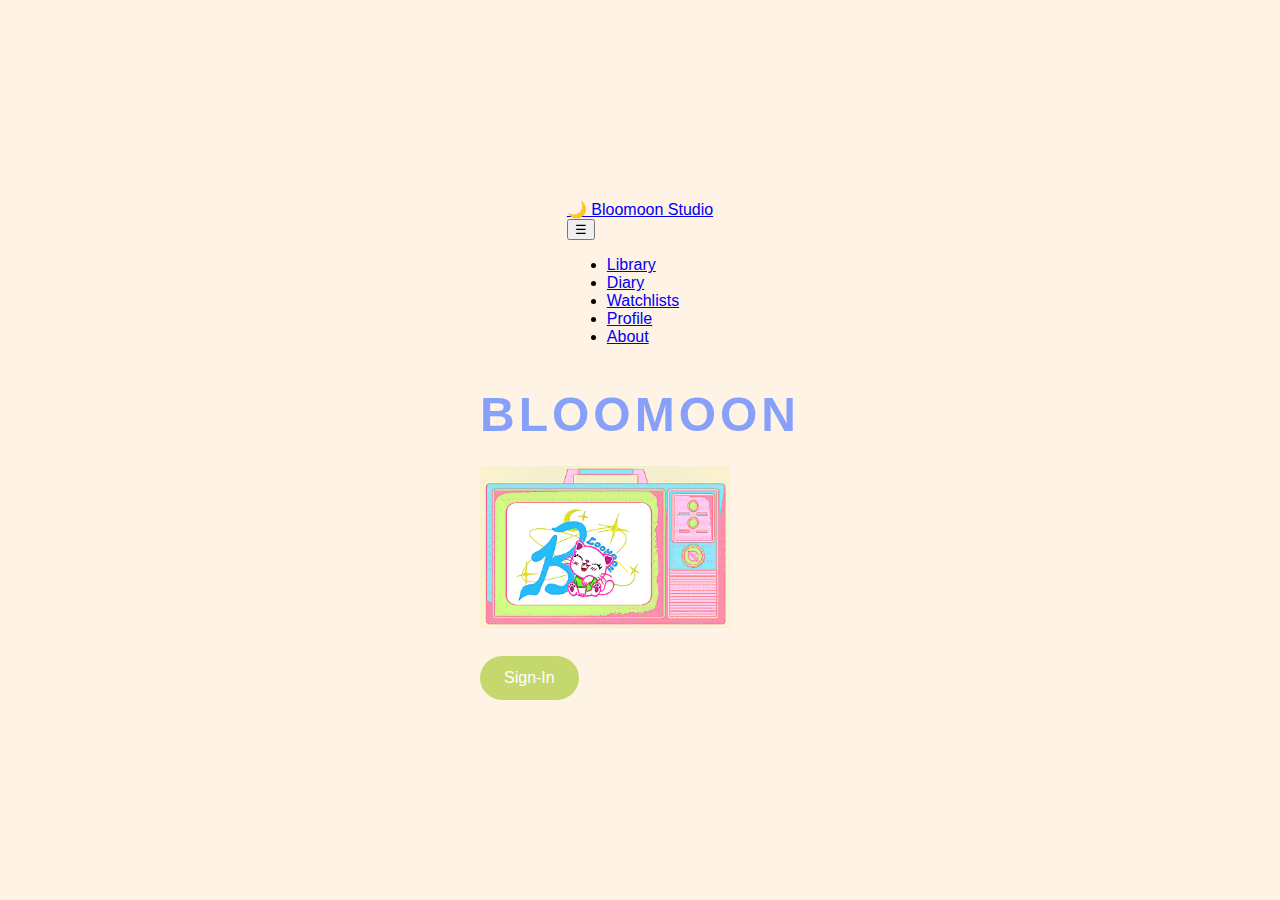
<file: index.html>
<!DOCTYPE html>
<html lang="en">
<head>
  <meta charset="UTF-8" />
  <meta name="viewport" content="width=device-width, initial-scale=1.0" />
  <title>Bloomoon | Welcome </title>
  <link rel="stylesheet" href="LandingPage/landing.css"/>
  <script defer src="main.js"></script>
  <script defer src="https://cdnjs.cloudflare.com/ajax/libs/gsap/3.12.5/gsap.min.js"></script>
  <script defer src="LandingPage/landing.js"></script>
</head>
<body>

  <div class="landing-container">
    <h1 id="bloomoon-logo">BLOOMOON</h1>

    <div class="tv-container">
      <img src="images/logo.png" alt="Bloomoon TV" class="tv-image">
    </div>

    <button id="signInBtn">Sign-In</button>
  </div>

  <!-- POP-UP MODAL -->
  <div id="authModal" class="modal">
    <div class="modal-content">
      <span id="closeModal" class="close">&times;</span>

      <div id="formContainer">
        <h2 id="formTitle">Sign In</h2>

        <form id="signInForm">
          <label>Username</label>
          <input type="text" id="username" required>

          <label>Password</label>
          <input type="password" id="password" required>

          <button type="submit" class="form-btn">Log In</button>
        </form>

        <p class="toggle-text">Don’t have an account? <a href="#" id="toggleForm">Create one</a></p>
      </div>
    </div>
  </div>

</body>
</html>
</file>
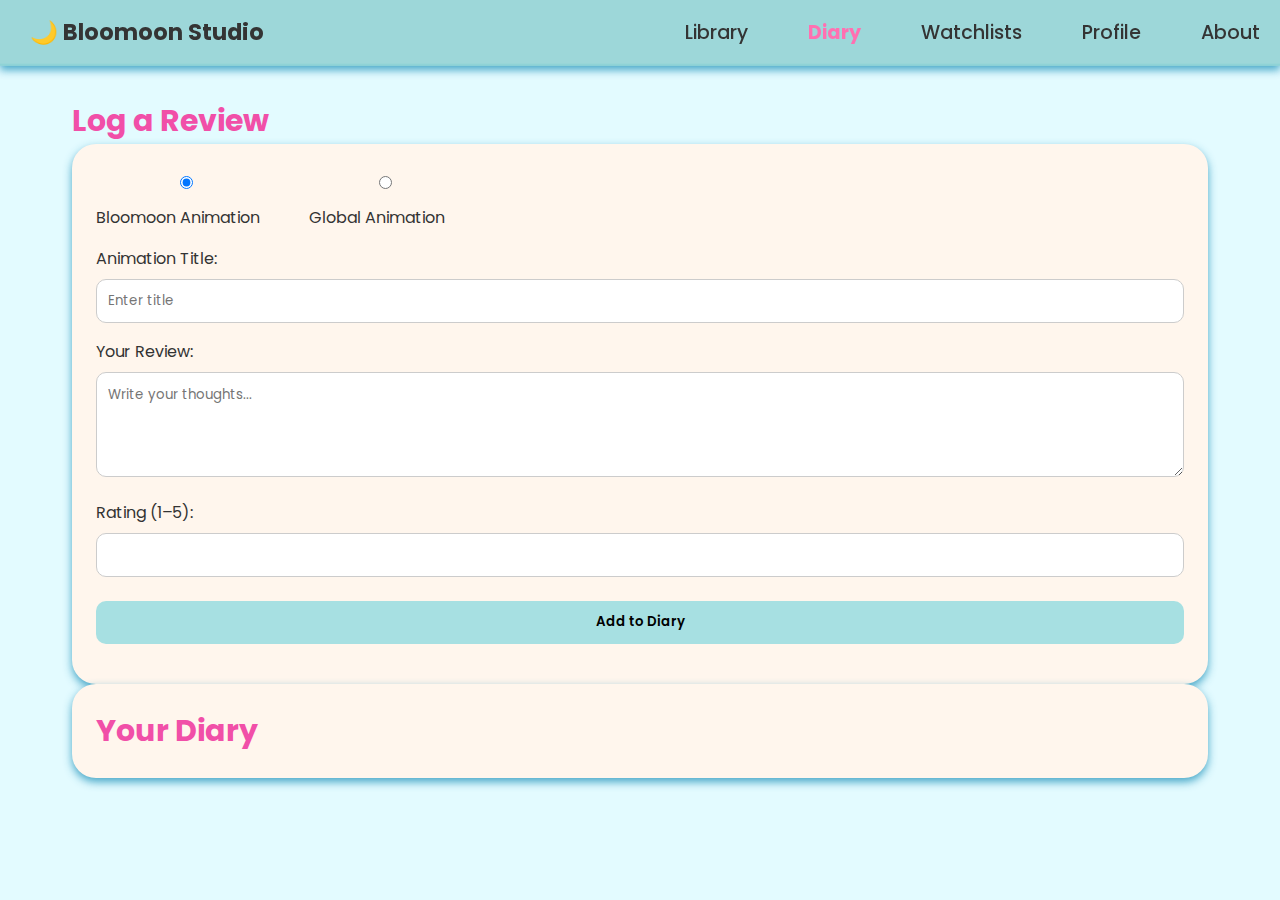
<file: Diary/diary.html>
<!DOCTYPE html>
<html lang="en">
<head>
  <meta charset="UTF-8">
  <meta name="viewport" content="width=device-width, initial-scale=1.0">
  <title>Bloomoon Diary</title>
  <link rel="stylesheet" href="diary.css">
  <link rel="stylesheet" href="../main.css">
  <link href="https://fonts.googleapis.com/css2?family=Poppins:wght@300;400;600&display=swap" rel="stylesheet">

  <style>
    .entry-actions {
      margin-top: 0.8rem;
      display: flex;
      gap: 0.5rem;
    }

    .edit-btn,
    .delete-btn {
      padding: 0.5rem 1rem;
      border-radius: 10px;
      border: none;
      cursor: pointer;
      font-family: inherit;
      font-size: 0.9rem;
      transition: 0.3s ease;
    }

    .edit-btn {
      background-color: #a7e0e2;
    }

    .edit-btn:hover {
      background-color: #8fd3d6;
    }

    .delete-btn {
      background-color: #f2c2c2;
    }

    .delete-btn:hover {
      background-color: #e3a9a9;
    }
  </style>
</head>

<body>

  <nav>
    <div class="logo">🌙 Bloomoon Studio</div>
    <ul>
        <li><a href="../Library/library.html">Library</a></li>
        <li><a href="../Diary/diary.html" class="active">Diary</a></li>
        <li><a href="../Watchlist/watchlist.html">Watchlists</a></li>
        <li><a href="../Profile/profile.html">Profile</a></li>
        <li><a href="../About/about.html">About</a></li>
    </ul>
  </nav>

  <main>
    <h2>Log a Review</h2>
    <section class="review-log">
      <section class="review-type">
        <label>
          <input type="radio" name="reviewType" value="bloomoon" checked>
          Bloomoon Animation
        </label>
        <label>
          <input type="radio" name="reviewType" value="global">
          Global Animation
        </label>
      </section>

      <section id="searchSection" class="hidden">
        <label for="search">Search Animation or Anime:</label>
        <input type="text" id="search" placeholder="Search titles like 'Paprika', 'Attack on Titan, etc.">
        <button id="searchBtn">Search</button>
      </section>

      <form id="reviewForm">
        <label for="title">Animation Title:</label>
        <input type="text" id="title" required placeholder="Enter title">

        <label for="review">Your Review:</label>
        <textarea id="review" rows="4" required placeholder="Write your thoughts..."></textarea>

        <label for="rating">Rating (1–5):</label>
        <input type="number" id="rating" min="1" max="5" required>

        <button type="submit">Add to Diary</button>
      </form>
    </section>

    <section class="diary-library">
      <h2>Your Diary</h2>
      <section id="entries"></section>
    </section>
  </main>


  <script src="https://cdnjs.cloudflare.com/ajax/libs/gsap/3.12.2/gsap.min.js"></script>
  <script src="diary.js"></script>

</body>
</html>
</file>
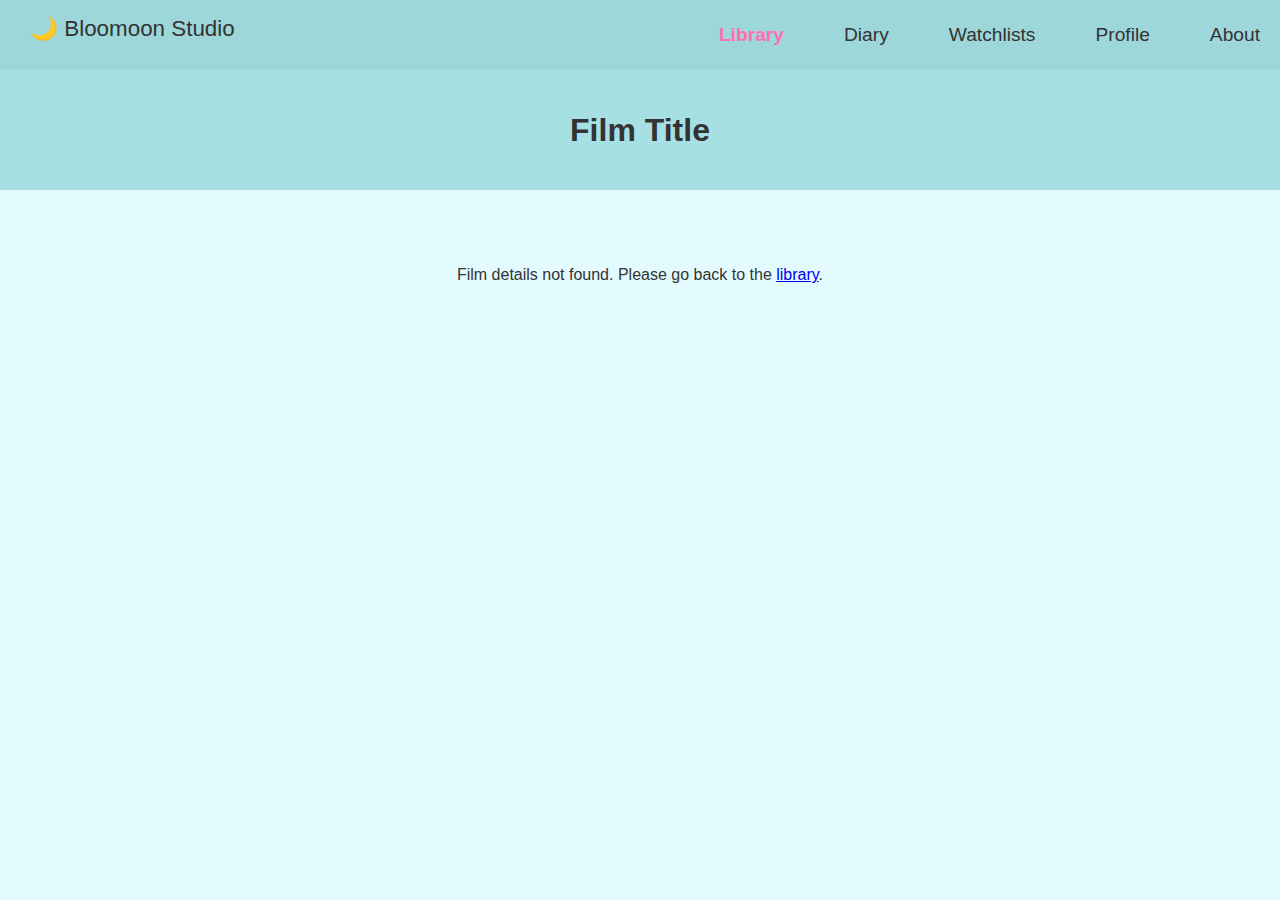
<file: Library/library-details.html>
<DOCTYPE html>
<html lang="en">
<head>
  <meta charset="UTF-8" />
  <meta name="viewport" content="width=device-width, initial-scale=1.0" />
   <title>Bloomoon | Film Details</title>
  <link rel="stylesheet" href="library-details.css"/>
  <script defer src="library-details.js"></script>
  <link rel="stylesheet" href="../main.css" /> 
</head>
<body>
  <nav>
    <div class="logo">🌙 Bloomoon Studio</div>
    <ul>
        <li><a href="library.html" class="active">Library</a></li>
        <li><a href="../Diary/diary.html">Diary</a></li>
        <li><a href="../Watchlist/watchlist.html">Watchlists</a></li>
        <li><a href="../Profile/profile.html">Profile</a></li>
        <li><a href="../About/about.html">About</a></li>
    </ul>
  </nav>

  <header>
    <h1 id="film-title">Film Title</h1>
  </header>

  <main class="film-details">
    <section class="poster-section">
      <img id="film-poster" src="" alt="Film poster" />
    </section>

    <section class="info-section">
      <h2 id="film-name"></h2>
      <p><strong>Duration:</strong> <span id="film-duration"></span></p>
      <p><strong>Release Date:</strong> <span id="film-release"></span></p>
      <p><strong>Writer:</strong> <span id="film-writer"></span></p>
      <p><strong>Director:</strong> <span id="film-director"></span></p>
      <p id="film-description"></p>

      <div class="buttons">
        <a id="youtube-link" href="https://www.youtube.com/channel/UC47qbmpTIuN2vePS-Talhfw" target="_blank" class="watch-btn">🎬 Watch on YouTube</a>
        <button onclick="window.location.href='library.html'" class="back-btn">← Back to Library</button>
      </div>
    </section>
  </main>

</body>
</html>
</file>
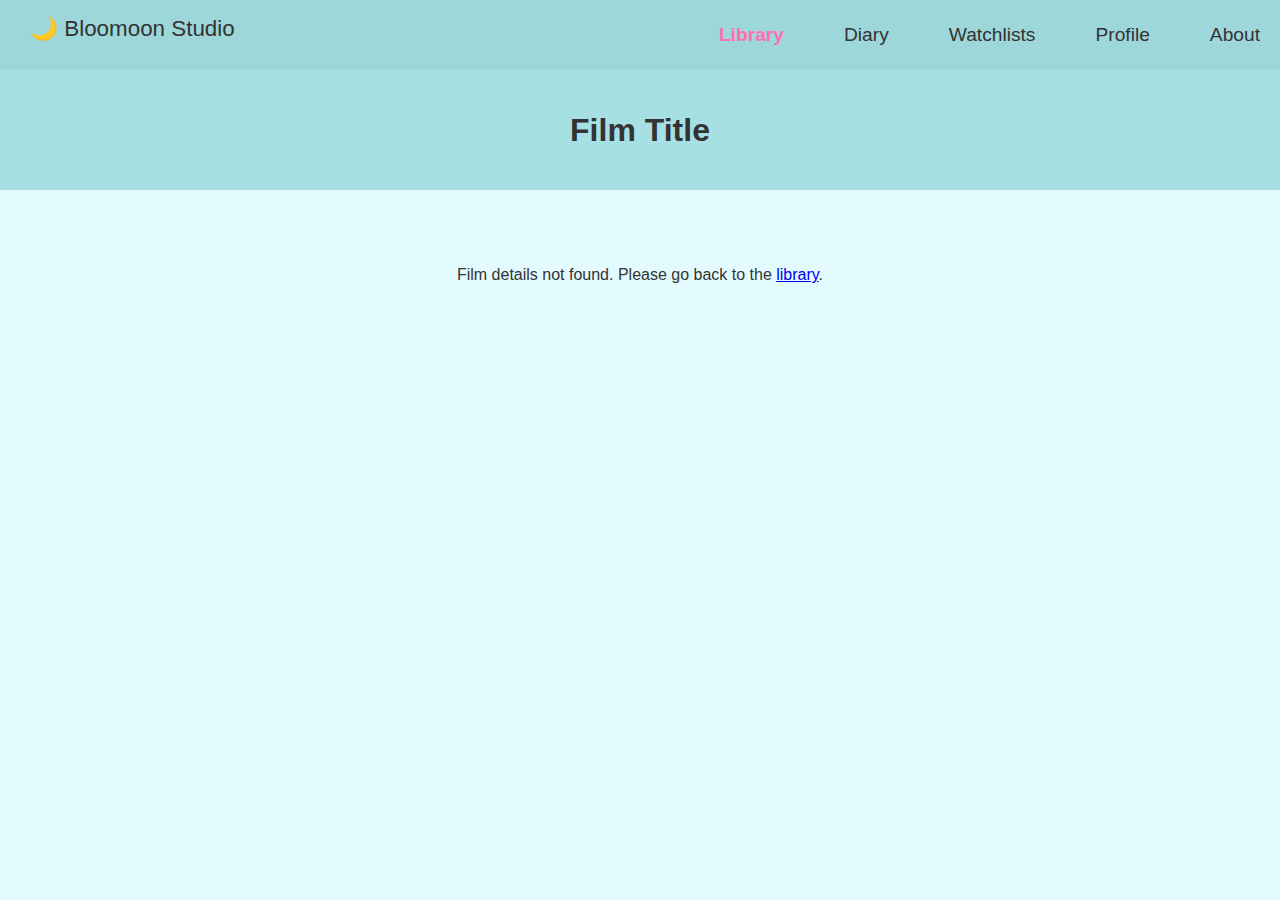
<file: Library/library-details2.html>
<DOCTYPE html>
<html lang="en">
<head>
  <meta charset="UTF-8" />
  <meta name="viewport" content="width=device-width, initial-scale=1.0" />
   <title>Bloomoon | Film Details</title>
  <link rel="stylesheet" href="library-details.css"/>
  <script defer src="library-details.js"></script>
  <link rel="stylesheet" href="../main.css" /> 
</head>
<body>
  <nav>
    <div class="logo">🌙 Bloomoon Studio</div>
    <ul>
        <li><a href="library.html" class="active">Library</a></li>
        <li><a href="../Diary/diary.html">Diary</a></li>
        <li><a href="../Watchlist/watchlist.html">Watchlists</a></li>
        <li><a href="../Profile/profile.html">Profile</a></li>
        <li><a href="../About/about.html">About</a></li>
    </ul>
  </nav>

  <header>
    <h1 id="film-title">Film Title</h1>
  </header>

  <main class="film-details">
    <section class="poster-section">
      <img id="film-poster" src="../images/╰┈➤ reverie _ aesthetic _ sensations.jpeg" alt="Film poster" />
    </section>

    <section class="info-section">
      <h2 id="film-name"></h2>
      <p><strong>Duration:</strong> <span id="film-duration"></span></p>
      <p><strong>Release Date:</strong> <span id="film-release"></span></p>
      <p><strong>Writer:</strong> <span id="film-writer"></span></p>
      <p><strong>Director:</strong> <span id="film-director"></span></p>
      <p id="film-description"></p>

      <div class="buttons">
        <a id="youtube-link" href="https://www.youtube.com/channel/UC47qbmpTIuN2vePS-Talhfw" target="_blank" class="watch-btn">🎬 Watch on YouTube</a>
        <button onclick="window.location.href='library.html'" class="back-btn">← Back to Library</button>
      </div>
    </section>
  </main>

</body>
</html>
</file>
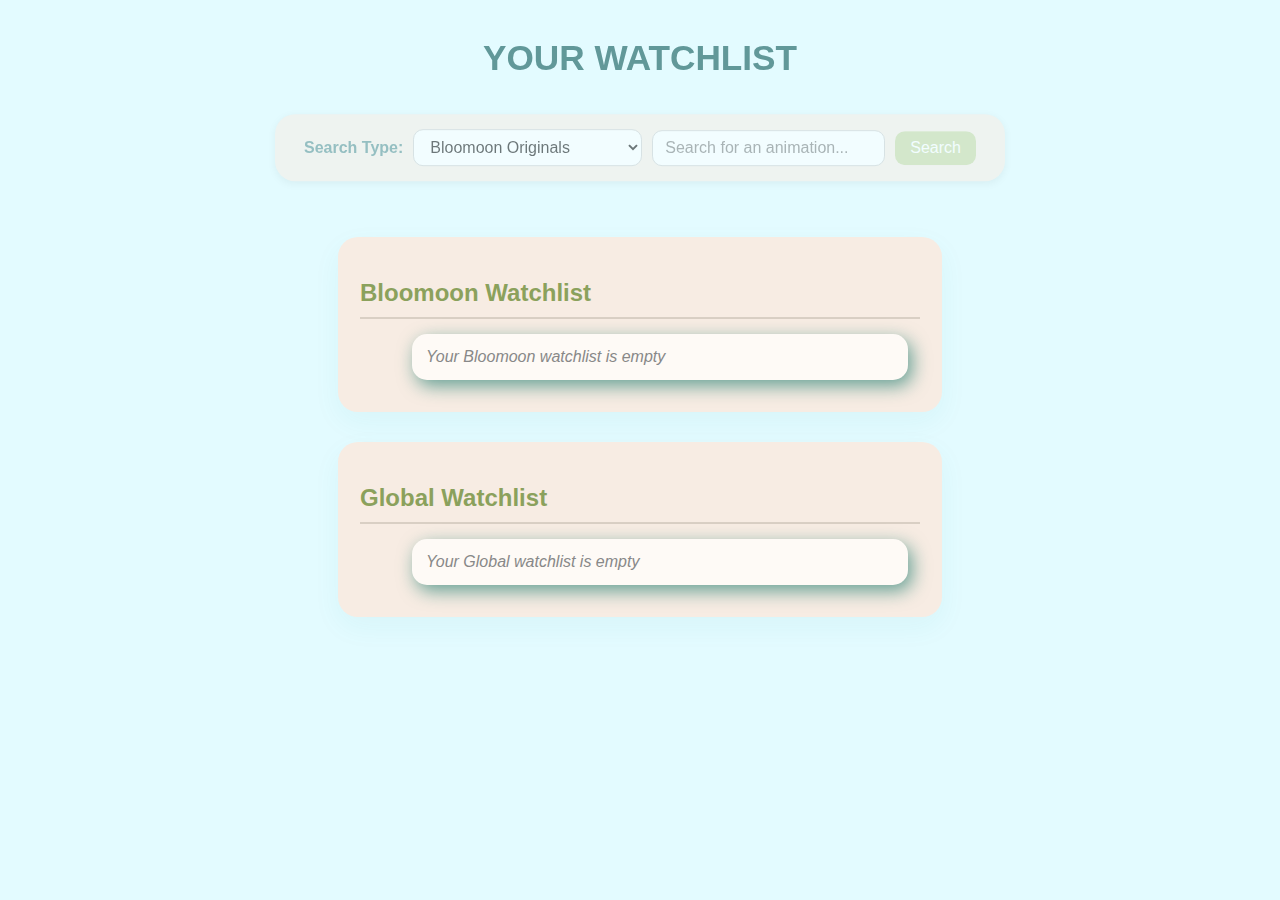
<file: Watchlist/watchlist.html>
<!DOCTYPE html>
<html lang="en">
<head>
  <meta charset="UTF-8" />
  <meta name="viewport" content="width=device-width, initial-scale=1.0" />
  <title>Bloomoon Watchlist</title>
  <link rel="stylesheet" href="../main.css" />
  <link rel="stylesheet" href="watchlist.css" />
  <script src="https://cdnjs.cloudflare.com/ajax/libs/gsap/3.12.5/gsap.min.js"></script>
</head>
<body>
  
  <main>
    <section class="watchlist-header">
      <h2 id="welcome-text">YOUR WATCHLIST</h2>
      <section class="search-bar">
        <label for="searchType">Search Type:</label>
        <select id="searchType">
          <option value="bloomoon">Bloomoon Originals</option>
          <option value="global">Global (Anime/Animation)</option>
        </select>

        <input type="text" id="searchInput" placeholder="Search for an animation...">
        <button id="searchBtn">Search</button>
      </section>
    </section>

    <section id="searchResults" class="results-section"></section>

    <section class="lists-container">
      <article class="list">
        <h2>Bloomoon Watchlist</h2>
        <ul id="bloomoonList">
          <li class="empty-message">Your Bloomoon watchlist is empty</li>
        </ul>
      </article>

      <article class="list">
        <h2>Global Watchlist</h2>
        <ul id="globalList">
          <li class="empty-message">Your Global watchlist is empty</li>
        </ul>
      </article>
    </section>
  </main>

  <script src="watchlist.js"></script>
</body>
</html>
</file>
<file: LandingPage/landing.css>
body {
  margin: 0;
  background-color: #FFF3E6;
  font-family: 'Poppins', sans-serif;
  display: flex;
  justify-content: center;
  align-items: center;
  height: 100vh;
  flex-direction: column;
}

#bloomoon-logo {
  font-size: 3rem;
  color: #6A8DFF;
  letter-spacing: 4px;
  margin-bottom: 1rem;
  text-align: center;
}

.tv-image {
  width: 250px;
  height: auto;
}

#signInBtn {
  background-color: #C5D86D;
  border: none;
  padding: 0.8rem 1.5rem;
  font-size: 1rem;
  border-radius: 25px;
  color: white;
  cursor: pointer;
  margin-top: 1.5rem;
  transition: transform 0.3s ease, background-color 0.3s ease;
}

#signInBtn:hover {
  transform: scale(1.1);
  background-color: #A9BF56;
}

/* MODAL STYLING */
.modal {
  display: none;
  position: fixed;
  top: 0; left: 0;
  width: 100%; height: 100%;
  background: rgba(0, 0, 0, 0.4);
  justify-content: center;
  align-items: center;
}

.modal-content {
  background: #FFF;
  padding: 2rem;
  border-radius: 15px;
  width: 320px;
  text-align: center;
  position: relative;
  animation: popIn 0.5s ease;
}

.close {
  position: absolute;
  top: 10px; right: 15px;
  font-size: 1.5rem;
  cursor: pointer;
}

input {
  width: 80%;
  padding: 8px;
  margin: 10px 0;
  border-radius: 10px;
  border: 1px solid #ccc;
}

.form-btn {
  background-color: #C5D86D;
  color: white;
  border: none;
  padding: 10px 20px;
  border-radius: 20px;
  cursor: pointer;
}

.form-btn:hover {
  background-color: #A9BF56;
}

.toggle-text {
  font-size: 0.9rem;
  margin-top: 10px;
}

.toggle-text a {
  color: #6A8DFF;
  cursor: pointer;
}

/* Animation */
@keyframes popIn {
  from { transform: scale(0.8); opacity: 0; }
  to { transform: scale(1); opacity: 1; }
}
</file>
<file: Diary/diary.css>
* {
  margin: 0;
  padding: 0;
  box-sizing: border-box;
}


body {
  font-family: 'Poppins', sans-serif;
  background-color: var(--background-color);
  color: var(--text-color);
  margin: 0;
  padding: 0;
  overflow-x: hidden;
}

:root {
  --primary-color: #a7e0e2;
  --primary-dark: #8fd3d6;
  --secondary-color: #f14fa8;
  --background-color: ;
  --card-color: #fff6ed;
  --text-color: #333;
  --shadow-light: 0 4px 8px rgba(42, 151, 190, 0.838);
  --shadow-medium: 0 6px 12px rgba(30, 164, 213, 0.733);
  --shadow-strong: 0 8px 16px rgba(50, 153, 191, 0.819);
  --border-radius: 1.5rem;
  --transition: all 0.3s cubic-bezier(0.25, 0.8, 0.25, 1);
}


nav {
  background-color: var(--primary-color);
  padding: 1rem 2rem;
  display: flex;
  justify-content: space-between;
  align-items: center;
  border-bottom: 2px solid var(--primary-dark);
  box-shadow: var(--shadow-light);
  position: relative;
  z-index: 100;
}

.logo {
  font-size: 1.5rem;
  font-weight: 700;
  transition: var(--transition);
}

.logo:hover {
  transform: scale(1.05);
  text-shadow: 0 2px 4px rgba(0,0,0,0.1);
}


main {
  padding: 2rem;
  max-width: 1200px;
  margin: auto;
}

.diary-container {
  display: flex;
  gap: 2rem;
  margin-bottom: 2rem;
  box-shadow: #8fd3d6;
}

.review-log, .diary-library {
  background-color: var(--card-color);
  padding: 1.5rem;
  border-radius: var(--border-radius);
  box-shadow: var(--shadow-light);
  flex: 1;
  transition: var(--transition);
}

.review-log:hover, .diary-library:hover {
  box-shadow: var(--shadow-medium);
  transform: translateY(-5px);
}

.section-header {
  display: flex;
  justify-content: space-between;
  align-items: center;
  margin-bottom: 1.5rem;
  padding-bottom: 0.5rem;
  border-bottom: 2px solid rgba(0,0,0,0.05);
}

h2 {
  color: var(--secondary-color);
  font-size: 30px;
  margin: 0;
}

.entry-count {
  font-size: 0.9rem;
  color: #777;
  background: rgba(0,0,0,0.05);
  padding: 0.3rem 0.8rem;
  border-radius: 1rem;
  transition: var(--transition);
}

.entry-count:hover {
  background: rgba(0,0,0,0.1);
  transform: scale(1.05);
}

input, textarea, button {
  width: 100%;
  padding: 0.7rem;
  margin: 0.5rem 0 1rem;
  border: 1px solid #ccc;
  border-radius: 10px;
  font-family: inherit;
  transition: var(--transition);
}

input:focus, textarea:focus {
  outline: none;
  border-color: var(--primary-color);
  box-shadow: 0 0 0 3px rgba(167, 224, 226, 0.3);
  transform: scale(1.02);
}

.form-group {
  position: relative;
  margin-bottom: 1.5rem;
}

.char-counter {
  position: absolute;
  bottom: -5px;
  right: 10px;
  font-size: 0.8rem;
  color: #777;
  background: white;
  padding: 0 5px;
}


.review-type {
  display: flex;
  gap: 2rem;
  margin-bottom: 1rem;
}

.radio-option {
  display: flex;
  align-items: center;
  gap: 0.5rem;
  cursor: pointer;
  transition: var(--transition);
  padding: 0.5rem;
  border-radius: 0.5rem;
}

.radio-option:hover {
  background: rgba(167, 224, 226, 0.2);
  transform: translateY(-2px);
}

.radio-custom {
  width: 20px;
  height: 20px;
  border: 2px solid var(--primary-color);
  border-radius: 50%;
  display: flex;
  align-items: center;
  justify-content: center;
  transition: var(--transition);
  position: relative;
}

.radio-custom::after {
  content: '';
  width: 10px;
  height: 10px;
  border-radius: 50%;
  background: var(--primary-color);
  transform: scale(0);
  transition: var(--transition);
}

input[type="radio"]:checked + .radio-custom::after {
  transform: scale(1);
}

input[type="radio"]:checked + .radio-custom {
  border-color: var(--secondary-color);
}

input[type="radio"]:checked + .radio-custom::after {
  background: var(--secondary-color);
}

.search-container {
  display: flex;
  gap: 0.5rem;
}

.search-btn {
  width: auto;
  padding: 0.7rem 1.2rem;
  display: flex;
  align-items: center;
  gap: 0.5rem;
  transition: var(--transition);
}

.search-btn:hover {
  transform: translateY(-2px);
  box-shadow: var(--shadow-medium);
}

.search-icon {
  transition: var(--transition);
}

.search-btn:hover .search-icon {
  transform: scale(1.2) rotate(10deg);
}

.rating-container {
  display: flex;
  flex-direction: column;
  gap: 0.5rem;
}

.star-rating {
  display: flex;
  gap: 0.5rem;
}

.star {
  font-size: 2rem;
  color: #ddd;
  cursor: pointer;
  transition: var(--transition);
  text-shadow: 0 2px 4px rgba(0,0,0,0.1);
}

.star:hover {
  transform: scale(1.2) rotate(10deg);
}

.star.active {
  color: #ffc107;
  text-shadow: 0 0 10px rgba(255, 193, 7, 0.5);
}

.rating-input {
  width: 80px !important;
  text-align: center;
}

button {
  background-color: var(--primary-color);
  border: none;
  font-weight: 600;
  cursor: pointer;
  transition: var(--transition);
  position: relative;
  overflow: hidden;
}

button::before {
  content: '';
  position: absolute;
  top: 0;
  left: -100%;
  width: 100%;
  height: 100%;
  background: linear-gradient(90deg, transparent, rgba(255,255,255,0.3), transparent);
  transition: left 0.5s;
}

button:hover::before {
  left: 100%;
}

button:hover {
  background-color: var(--primary-dark);
  transform: translateY(-3px);
  box-shadow: var(--shadow-medium);
}

.submit-btn {
  display: flex;
  align-items: center;
  justify-content: center;
  gap: 0.5rem;
  padding: 0.9rem;
  margin-top: 1rem;
  background: linear-gradient(135deg, var(--primary-color), var(--primary-dark));
  color: white;
  font-weight: 600;
  border-radius: 10px;
  transition: var(--transition);
  overflow: hidden;
}

.submit-btn:hover {
  transform: translateY(-3px);
  box-shadow: 0 6px 12px rgba(167, 224, 226, 0.4);
}

.btn-icon {
  transition: var(--transition);
}

.submit-btn:hover .btn-icon {
  transform: scale(1.2) rotate(10deg);
}

#entries {
  display: flex;
  flex-direction: column;
  gap: 1.5rem;
  max-height: 600px;
  overflow-y: auto;
  padding-right: 10px;
}

.entry {
  background-color: #f5f0e4;
  border-radius: 1rem;
  padding: 1rem;
  box-shadow: 0 3px 6px rgba(24, 154, 177, 0.3);
  display: flex;
  align-items: flex-start;
  gap: 1rem;
  transition: var(--transition);
}

.entry:hover {
  transform: translateY(-5px);
  box-shadow: 0 6px 12px rgba(24, 154, 177, 0.4);
}

.entry img {
  width: 130px;
  height: 180px;
  object-fit: cover;
  border-radius: 0.7rem;
  transition: var(--transition);
  box-shadow: 0 4px 8px rgba(0,0,0,0.2);
}

.entry:hover img {
  transform: scale(1.05);
  box-shadow: 0 6px 12px rgba(0,0,0,0.3);
}

.hidden {
  display: none;
}

.entry-actions {
  margin-top: 0.8rem;
  display: flex;
  gap: 0.5rem;
}

.edit-btn, .delete-btn {
  padding: 0.5rem 1rem;
  border-radius: 10px;
  border: none;
  cursor: pointer;
  font-family: inherit;
  font-size: 0.9rem;
  transition: 0.3s ease;
  width: auto;
}

.edit-btn {
  background-color: var(--primary-color);
}

.edit-btn:hover {
  background-color: var(--primary-dark);
  transform: translateY(-2px);
  box-shadow: 0 4px 8px rgba(167, 224, 226, 0.4);
}

.delete-btn {
  background-color: #f2c2c2;
}

.delete-btn:hover {
  background-color: #e3a9a9;
  transform: translateY(-2px);
  box-shadow: 0 4px 8px rgba(242, 194, 194, 0.4);
}

@media (max-width: 768px) {
  .diary-container {
    flex-direction: column;
  }
  
  nav ul {
    flex-direction: column;
    gap: 0.5rem;
  }
  
  .review-type {
    flex-direction: column;
    gap: 1rem;
  }
  
  .entry {
    flex-direction: column;
  }
  
  .entry img {
    width: 100%;
    height: 200px;
  }
}
#entries::-webkit-scrollbar {
  width: 8px;
}

#entries::-webkit-scrollbar-track {
  background: rgba(0,0,0,0.05);
  border-radius: 10px;
}

#entries::-webkit-scrollbar-thumb {
  background: var(--primary-color);
  border-radius: 10px;
}

#entries::-webkit-scrollbar-thumb:hover {
  background: var(--primary-dark);
}


.notification {
  position: fixed;
  top: 20px;
  right: 20px;
  padding: 12px 20px;
  border-radius: 8px;
  color: rgb(204, 246, 255);
  font-weight: 500;
  z-index: 1000;
  box-shadow: 0 4px 12px rgba(0,0,0,0.15);
  transform: translateX(100%);
  transition: transform 0.3s ease;
}

.notification-success {
  background-color: #6db499;
}

.notification-error {
  background-color: #f44336;
}

.notification-warning {
  background-color: #ff9800;
}

.notification-info {
  background-color: #fc8cbe;
}
</file>
<file: main.css>
.logo {
    font-size: 1.4rem;
    padding: 10px 10px;
}

nav {
  background-color: #9dd7d9;
  display: flex;
  justify-content: space-between;
  text-align: center;
  padding: 5px 20px;
}

nav ul {
  list-style: none;
  display: flex;
  gap: 60px;
  font-size: 1.2rem;
}

nav a {
  text-decoration: none;
  color: #333;
  font-weight: 500;
}

nav a.active {
  color: #ff6fb1;
  font-weight: bold;
}

body {
  font-family: 'Poppins', sans-serif;
  background-color: #e3fbff;
  margin: 0;
  padding: 0;
}


body { padding-bottom: 60px; }

footer {
  text-align: center;
  padding: 2.5px;
  background-color: #a7e0e2;
  position: fixed;
  bottom: 0;
  width: 100%;
}

.site-footer {
  position: fixed;
  bottom: 0;
  left: 0;
  width: 100%;
  background: linear-gradient(90deg, #a7e0e2, #f7d5e0);
  color: #333;
  box-shadow: 0 -6px 18px rgba(0,0,0,0.06);
  z-index: 999;
}
.site-footer .footer-inner {
  max-width: 1200px;
  margin: 0 auto;
  display: flex;
  align-items: center;
  justify-content: space-between;
  gap: 12px;
  padding: 10px 20px;
}
.site-footer .footer-inner small { color: #3b3b3b; }
.site-footer .footer-inner a { color: #e98ab2; text-decoration: none; margin-left: 8px; }
.site-footer .footer-links { display: flex; gap: 12px; align-items: center; }
.site-footer .footer-links a { color: #333; font-weight: 600; text-decoration: none; }

footer a {
  color: #e98ab2;
  text-decoration: none;
  font-size: 0.8rem;
}


.site-nav {
  display: flex;
  justify-content: space-between;
  align-items: center;
  gap: 12px;
  padding: 10px 20px;
  background-color:none;
  box-shadow: 0 2px 6px rgba(0,0,0,0.08);
}
.site-nav .logo {
  font-size: 1.15rem;
  color: #d70088;
  text-decoration: none;
  font-weight: 600;
}
.site-nav .nav-links {
  display: flex;
  gap: 22px;
  list-style: none;
  margin: 0;
  padding: 0;
}
.site-nav .nav-links li a {
  text-decoration: none;
  color: #333;
  font-weight: 600;
}
.site-nav .nav-links li a.active {
  color: #ff6fb1;
}
#nav-toggle {
  display: none;
  background: transparent;
  border: none;
  font-size: 1.2rem;
  cursor: pointer;
}

@media (max-width: 720px) {
  #nav-toggle { display: block; }
  .site-nav .nav-links { display: none; position: absolute; top: 58px; right: 16px; background: #fff; padding: 12px; border-radius: 8px; box-shadow: 0 8px 24px rgba(0,0,0,0.12); flex-direction: column; }
  .site-nav .nav-links.open { display: flex; }
  .site-nav .nav-links li { margin: 6px 0; }
}


@media (max-width: 768px) {
  .site-nav { padding: 8px 12px; }
  .site-nav .logo { font-size: 1rem; }
  .site-nav .nav-links { gap: 12px; }
  nav ul { gap: 18px; }
  body { font-size: 15px; }
  footer { font-size: 0.95rem; }
}

@media (max-width: 480px) {
  .site-nav { padding: 8px 10px; }
  .site-nav .logo { font-size: 0.95rem; }
  .site-nav .nav-links { gap: 10px; }
  .site-nav .nav-links li a { font-size: 0.95rem; }
  nav ul { gap: 12px; }
  .logo { font-size: 1.05rem; }
}
</file>
<file: Library/library-details.css>
body {
  font-family: 'Poppins', sans-serif;
  background-color: #fff8ef;
  color: #333;
  margin: 0;
  padding: 0;
}

header {
  text-align: center;
  padding: 20px;
  background-color: #a7e0e2;
  color: #333;
}

.film-details {
  display: flex;
  flex-direction: row;
  justify-content: center;
  align-items: flex-start;
  gap: 40px;
  margin: 40px auto;
  max-width: 1000px;
  padding: 20px;
}

.poster-section img {
  width: 320px;
  border-radius: 16px;
  box-shadow: 0 4px 10px rgba(0,0,0,0.15);
}

.info-section {
  background-color: #ffffff;
  border-radius: 16px;
  box-shadow: 0 4px 10px rgba(0,0,0,0.15);
  padding: 20px;
  max-width: 500px;
}

.buttons {
  display: flex;
  gap: 12px;
  margin-top: 20px;
}

.watch-btn, .back-btn {
  text-decoration: none;
  background-color: #a7e0e2;
  color: #333;
  padding: 10px 20px;
  border-radius: 8px;
  font-weight: 600;
  transition: all 0.3s ease;
  border: none;
  cursor: pointer;
}

.watch-btn:hover, .back-btn:hover {
  background-color: #ffb6c1;
  transform: scale(1.05);
}

footer {
  text-align: center;
  padding: 10px;
  background-color: #a7e0e2;
  position: fixed;
  bottom: 0;
  width: 100%;
}
</file>
<file: Watchlist/watchlist.css>
/* Watchlist specific styles */
.watchlist-header {
  text-align: center;
  margin: 40px 0 30px;
  color: #4f8a8b;
}

.watchlist-header h2 {
  font-size: 2.2rem;
  margin-bottom: 20px;
}

.search-bar {
  background-color: #f7ece3;
  padding: 15px;
  border-radius: 20px;
  display: inline-flex;
  flex-wrap: wrap;
  align-items: center;
  justify-content: center;
  gap: 10px;
  box-shadow: 0px 2px 8px rgba(0, 0, 0, 0.1);
  width: 100%;
  max-width: 700px;
}

.search-bar label {
  font-weight: bold;
  color: #4f8a8b;
}

.search-bar input, .search-bar select {
  padding: 8px 12px;
  border-radius: 10px;
  border: 1px solid #ccc;
  font-size: 1em;
  background-color: white;
}

.search-bar button {
  padding: 8px 15px;
  background-color: #c4d69c;
  color: white;
  border: none;
  border-radius: 10px;
  cursor: pointer;
  font-size: 1em;
  transition: 0.3s;
}

.search-bar button:hover {
  background-color: #a7b67a;
}

.results-section {
  display: flex;
  flex-wrap: wrap;
  justify-content: center;
  margin: 25px 0;
  gap: 15px;
  padding: 0 12px; /* keep search results away from screen edges */
}

.result-card {
  background-color: #fefaf6;
  border: 2px solid #d9cfc4;
  border-radius: 20px;
  width: 180px;
  padding: 15px;
  text-align: center;
  box-shadow: 0 6px 18px rgba(0,0,0,0.08); /* stronger shadow */
  transition: transform 0.28s, box-shadow 0.28s;
}

.result-card:hover {
  transform: translateY(-6px);
  box-shadow: 0 12px 30px rgba(0,0,0,0.12);
}

#wl-notification {
  position: fixed;
  top: 20px;
  right: 20px;
  background: #4caf50;
  color: #fff;
  padding: 10px 14px;
  border-radius: 12px;
  box-shadow: 0 10px 30px rgba(76, 175, 80, 0.18);
  transform: translateY(-8px);
  opacity: 0;
  pointer-events: none;
  transition: opacity 0.28s ease, transform 0.28s ease;
  z-index: 1200;
}

#wl-notification.show {
  opacity: 1;
  transform: translateY(0);
}

.result-card img {
  width: 100%;
  border-radius: 10px;
  margin-bottom: 10px;
}

.result-card h3 {
  font-size: 1rem;
  margin: 10px 0;
  color: #4f8a8b;
  height: 40px;
  overflow: hidden;
}

.result-card button {
  margin-top: 10px;
  background-color: #c4d69c;
  border: none;
  color: white;
  padding: 8px 15px;
  border-radius: 10px;
  cursor: pointer;
  transition: 0.3s;
  width: 100%;
}

.result-card button:hover {
  background-color: #a7b67a;
}

.lists-container {
  display: flex;
  justify-content: center;
  align-items: flex-start;
  flex-wrap: wrap;
  gap: 30px;
  margin: 40px 0;
  max-width: 1200px;
  margin-left: auto;
  margin-right: auto;
  padding: 0 16px; 
}

.list {
  flex: 1 1 48%;
  min-width: 260px;
  max-width: 560px; 
  background-color: #f7ece3;
  border-radius: 20px;
  padding: 22px;
  box-shadow: 0 10px 28px rgba(28,146,157,0.06); 
}

.list h2 {
  color: #8ba15c;
  margin-bottom: 15px;
  padding-bottom: 10px;
  border-bottom: 2px solid #d9cfc4;
}

.list ul {
  margin: 0 12px; /* ensure equal spacing around each list */
  list-style: none;
}

.list li {
  background-color: #fefaf6;
  border-radius: 15px;
  margin: 10px 0;
  padding: 14px;
  box-shadow: 4px 6px 18px rgba(14, 114, 101, 0.621);
  display: flex;
  align-items: center;
  justify-content: space-between;
  transition: transform 0.22s, box-shadow 0.22s;
}

.list li:hover {
  transform: translateY(-6px);
  box-shadow: 0 14px 36px rgba(0,0,0,0.14);
}

.movie-info {
  display: flex;
  align-items: center;
  gap: 15px;
  flex: 1;
}

.movie-info img {
  width: 56px;
  height: 78px;
  object-fit: cover;
  border-radius: 8px;
  box-shadow: 0 6px 14px rgba(0,0,0,0.08);
}

.movie-title {
  font-weight: bold;
  color: #4f8a8b;
}

.delete-btn {
  background-color: #e98ab2;
  color: white;
  border: none;
  border-radius: 50%;
  width: 30px;
  height: 30px;
  cursor: pointer;
  display: flex;
  align-items: center;
  justify-content: center;
  transition: 0.3s;
}

.delete-btn:hover {
  background-color: #d46a9a;
  transform: scale(1.1);
}

.empty-message {
  text-align: center;
  color: #888;
  font-style: italic;
  padding: 20px;
}

@media (max-width: 768px) {
  .lists-container {
    flex-direction: column;
  }
  
  .list {
    width: 100%;
    max-width: none;
  }
  
  .search-bar {
    flex-direction: column;
    align-items: stretch;
  }
  
  .search-bar label, .search-bar select, .search-bar input, .search-bar button {
    width: 100%;
    margin: 5px 0;
  }
}
</file>
